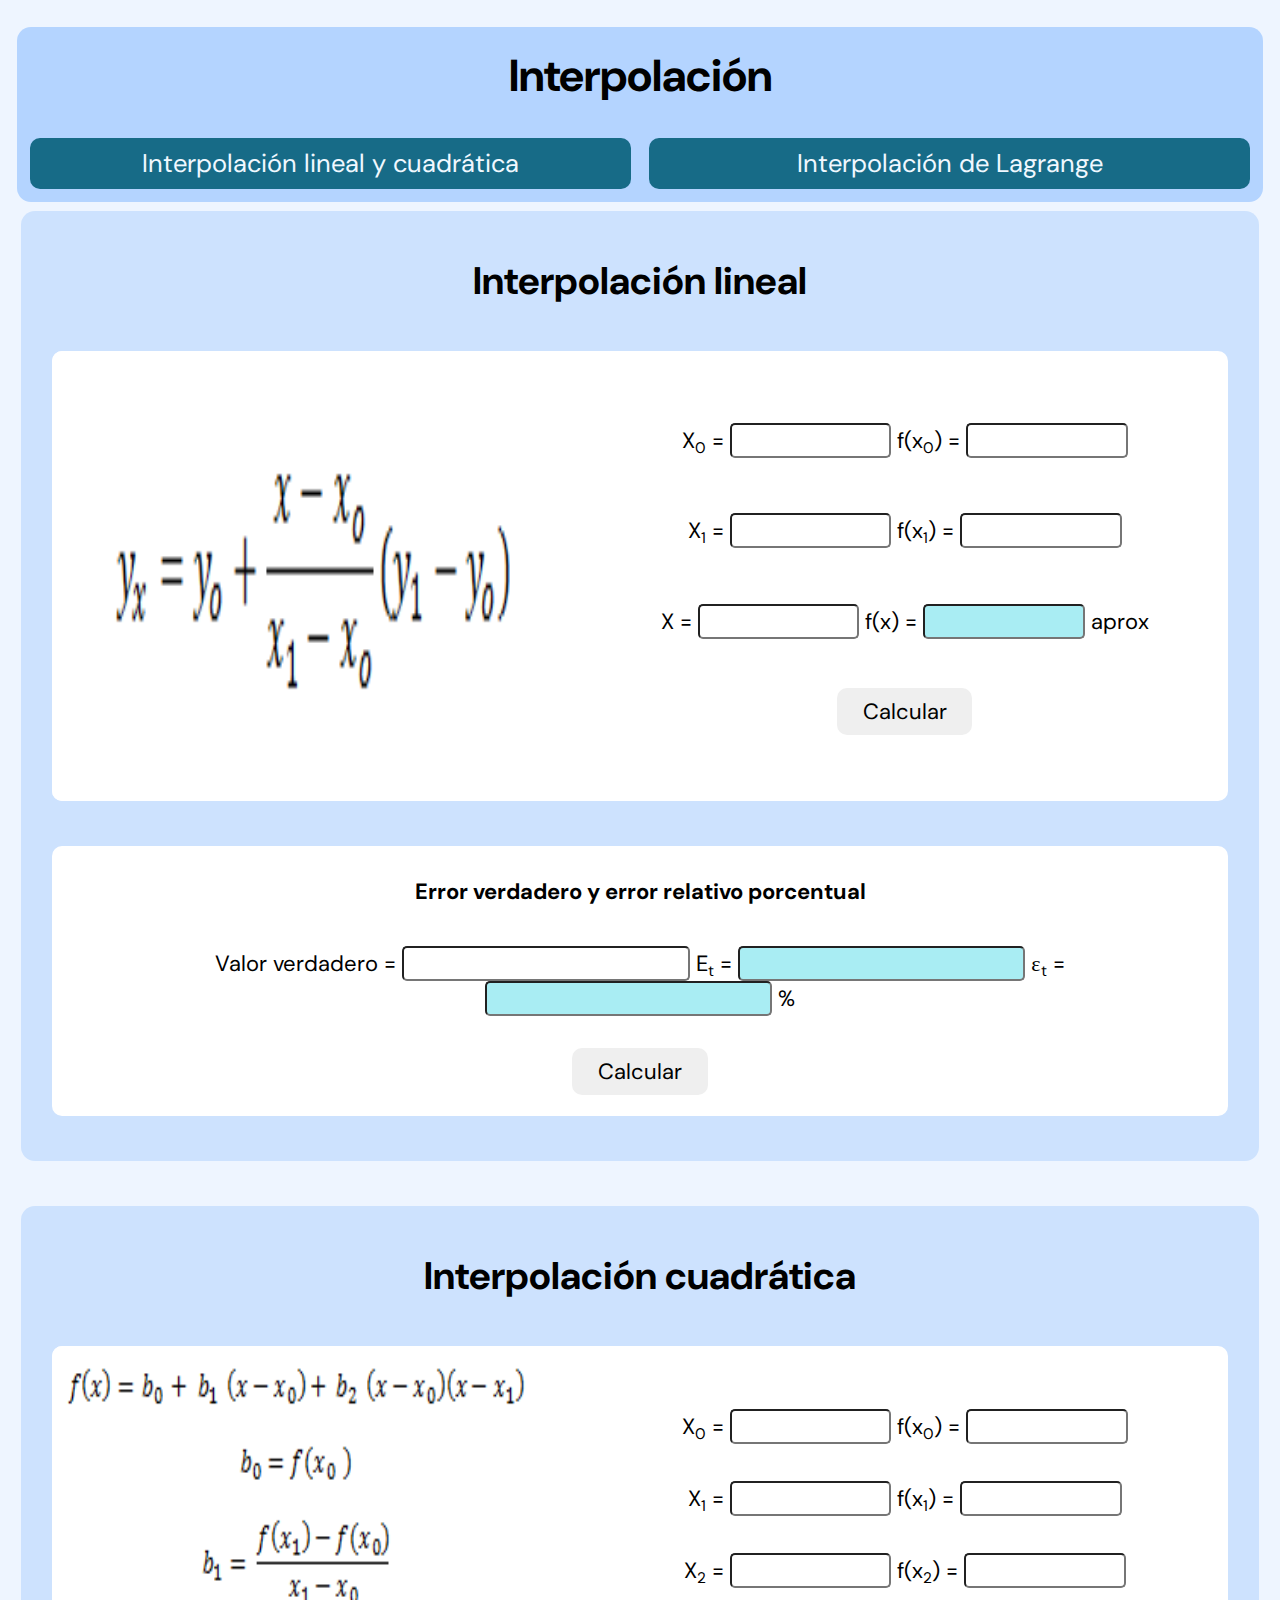
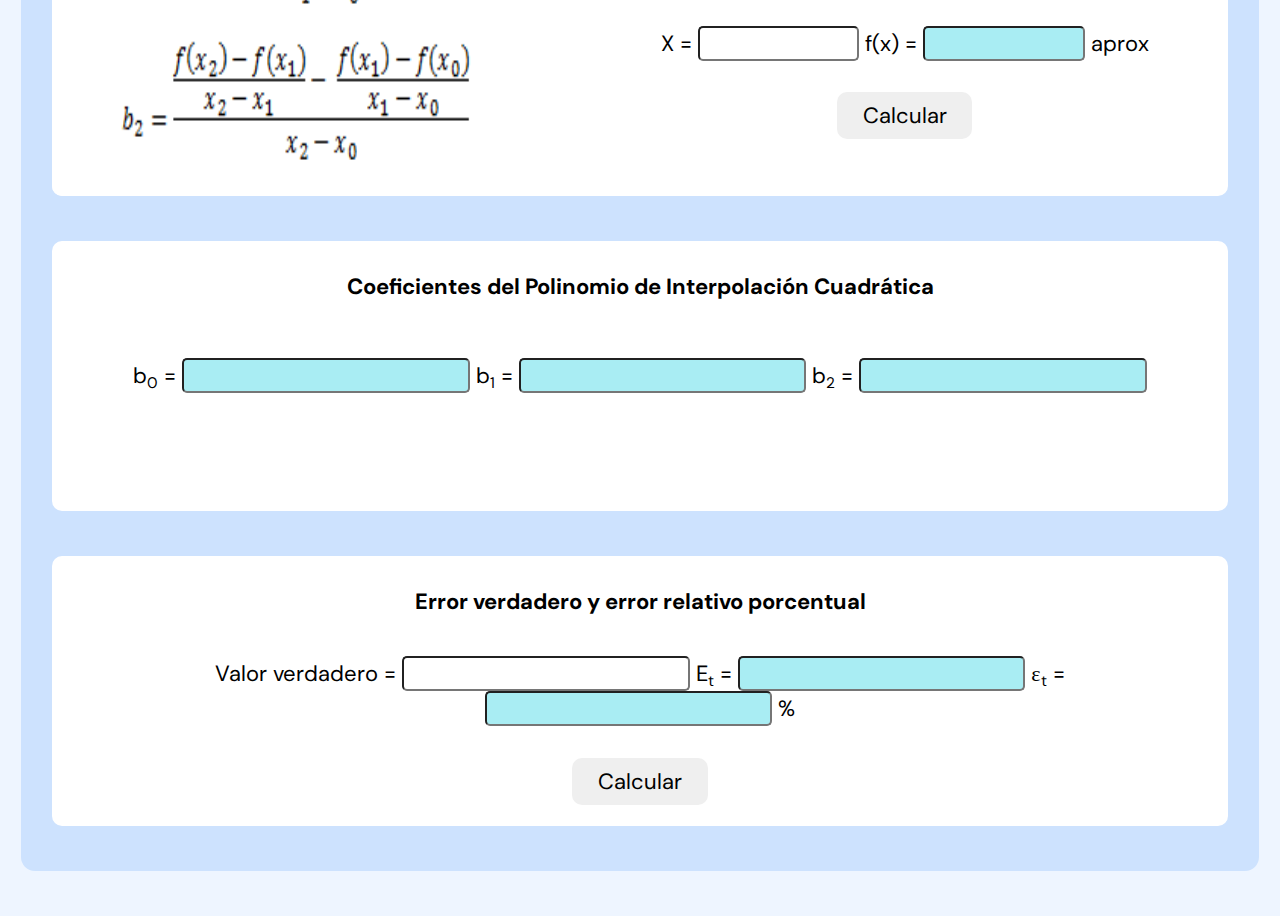
<file: index.html>
<!DOCTYPE html>
<html lang="en">
<head>
    <meta charset="UTF-8">
    <meta name="viewport" content="width=device-width, initial-scale=1.0">
    <title>Interpolación</title>
    <link rel="icon" href="logo.ico">
    <link rel="stylesheet" href="interpolacion.css">
    <link href='https://fonts.googleapis.com/css?family=DM Sans' rel='stylesheet'>

</head>
<body>
    <span class="headercontainer">
        <header>
            <h1>Interpolación</h1>
        </header>
        <nav class="navheader">
            <a href="#" class="navheaderbutton">Interpolación lineal y cuadrática</a>
            <a href="lagrange.html" class="navheaderbutton">Interpolación de Lagrange</a>
        </nav>
    </span>
    <nav class="principal">
        <h2>Interpolación lineal</h2>
        <div class="grip-left">
            <img src="lineal.png">
            <div class="valores">
                <div>
                    <label>X<sub>0</sub> = <input type="number" id="1x0"></label>
                    <label>f(x<sub>0</sub>) = <input type="number" id="1fx0"></label>
                    
                </div>
                <div>
                    <label>X<sub>1</sub> = <input type="number" id="1x1"></label>
                    <label>f(x<sub>1</sub>) = <input type="number" id="1fx1"></label>
                </div>
                <div>
                    <label>X = <input type="number" id="1x"></label>
                    <label>f(x) = <input class="respuesta" type="number" id="1fx" readonly> aprox</label>
                </div>
                <div>
                    <button onclick="lineal()">Calcular</button>
                </div>
            </div>
        </div>
        <div class="grip-normal">
            <div class="valores">
                <h3> Error verdadero y error relativo porcentual</h3>
                <div>
                    <label>Valor verdadero = <input type="number" id="valorverdadero"></label>
                    <label>E<sub>t</sub> = <input class="respuesta" type="number" id="errorverdadero" readonly></label>
                    <label>ε<sub>t</sub> = <input class="respuesta" type="number" id="errorrelativo" readonly> %</label>
                </div>
                <div>
                    <button onclick="error()">Calcular</button>
                </div>
            </div>
        </div>
    </nav>
        <nav class="principal">
        <h2>Interpolación cuadrática</h2>
        <div class="grip-left">
            <img src="cuadratica.png">
            <div class="valores-cuadratica">
                <div>
                    <label>X<sub>0</sub> = <input type="number" id="2x0"></label>
                    <label>f(x<sub>0</sub>) = <input type="number" id="2fx0"></label>
                    
                </div>
                <div>
                    <label>X<sub>1</sub> = <input type="number" id="2x1"></label>
                    <label>f(x<sub>1</sub>) = <input type="number" id="2fx1"></label>
                </div>
                <div>
                    <label>X<sub>2</sub> = <input type="number" id="2x2"></label>
                    <label>f(x<sub>2</sub>) = <input type="number" id="2fx2"></label>
                </div>
                <div>
                    <label>X = <input type="number" id="2x"></label>
                    <label>f(x) = <input class="respuesta" type="number" id="2fx" readonly> aprox</label>
                </div>
                <div>
                    <button onclick="cuadratica()">Calcular</button>
                </div>
            </div>
        </div>
        <div class="grip-normal2">
            <div class="valores">
                <h3> Coeficientes del Polinomio de Interpolación Cuadrática</h3>
                <div>
                    <label>b<sub>0</sub> = <input class="respuesta" type="number" id="1b0" readonly></label>
                    <label>b<sub>1</sub> = <input class="respuesta" type="number" id="1b1" readonly></label>
                    <label>b<sub>2</sub> = <input class="respuesta" type="number" id="1b2" readonly></label>
                </div>
            </div>
        </div>
        <div class="grip-normal">
            <div class="valores">
                <h3> Error verdadero y error relativo porcentual</h3>
                <div>
                    <label>Valor verdadero = <input type="number" id="2valorverdadero"></label>
                    <label>E<sub>t</sub> = <input class="respuesta" type="number" id="2errorverdadero" readonly></label>
                    <label>ε<sub>t</sub> = <input class="respuesta" type="number" id="2errorrelativo" readonly> %</label>
                </div>
                <div>
                    <button onclick="errorcuadratica()">Calcular</button>
                </div>
            </div>
        </div>
    </nav>
<script src="script.js"></script>
</body>
</html>
</file>
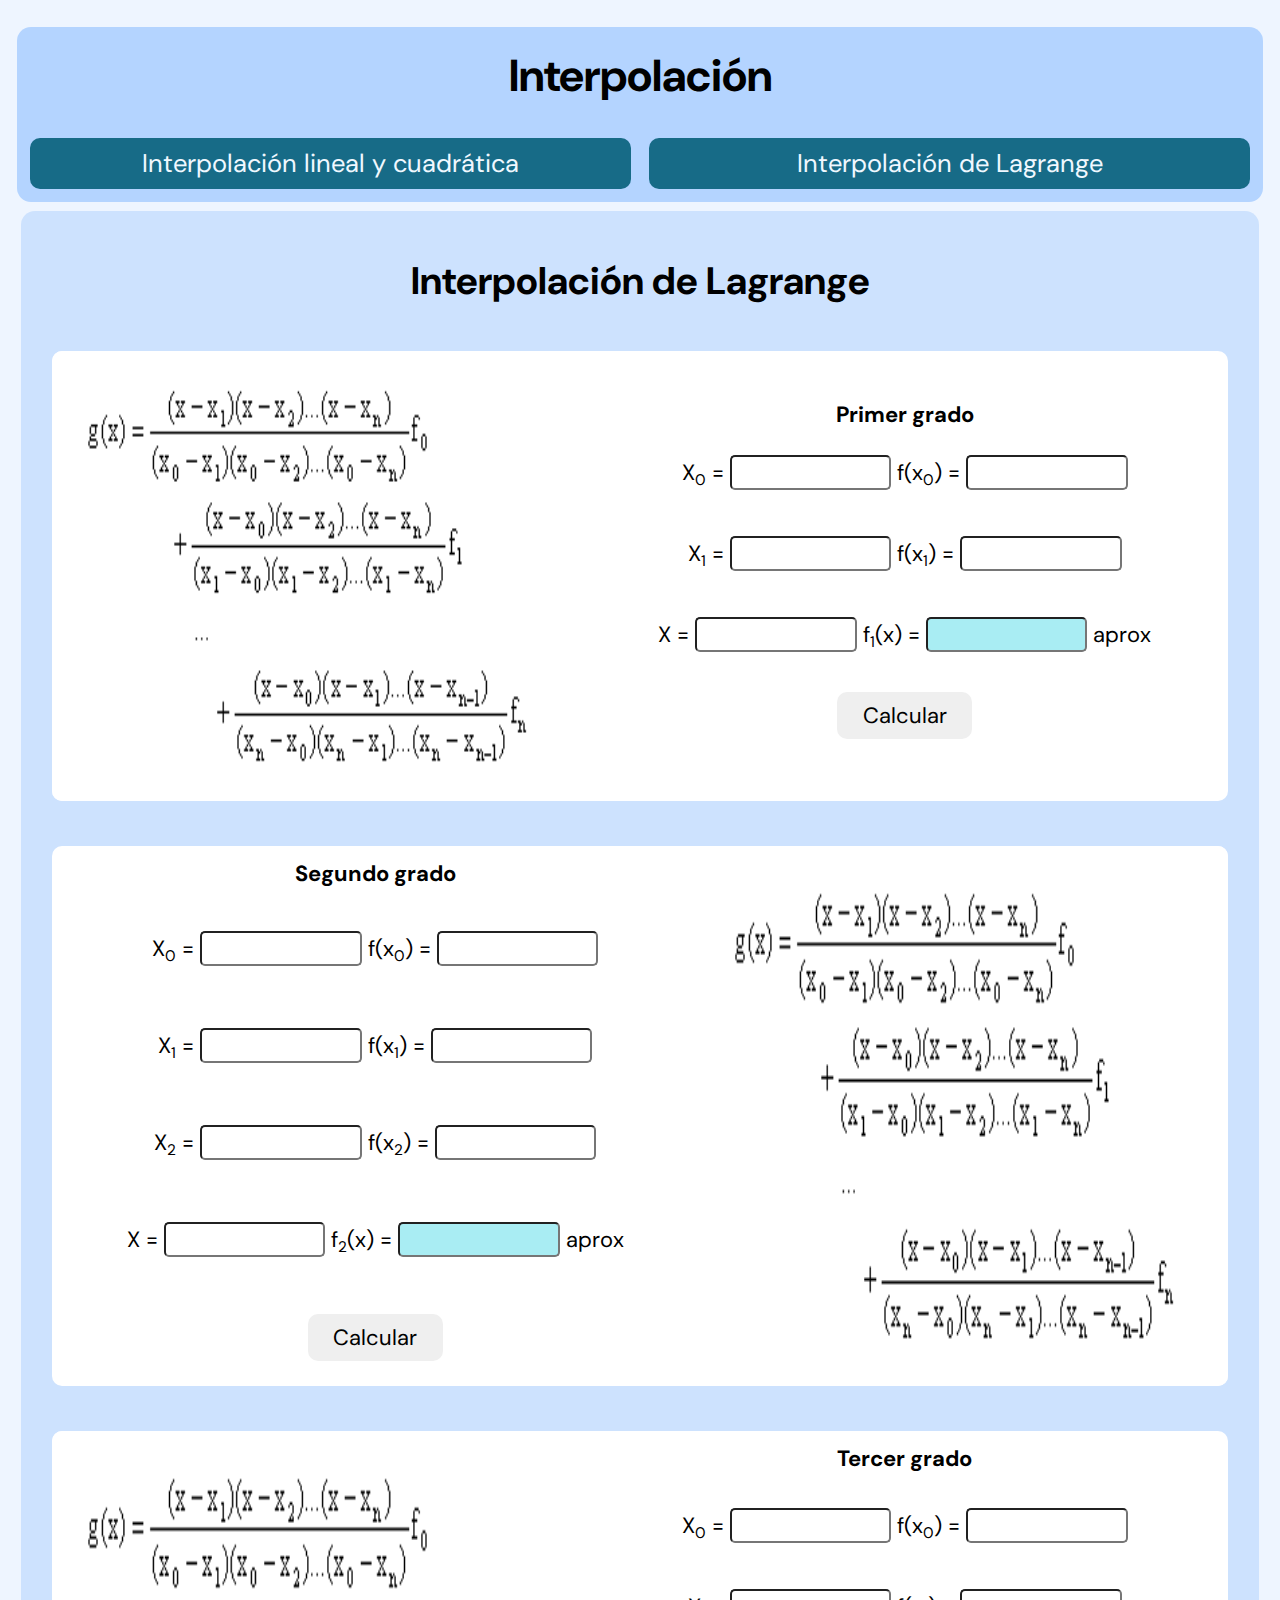
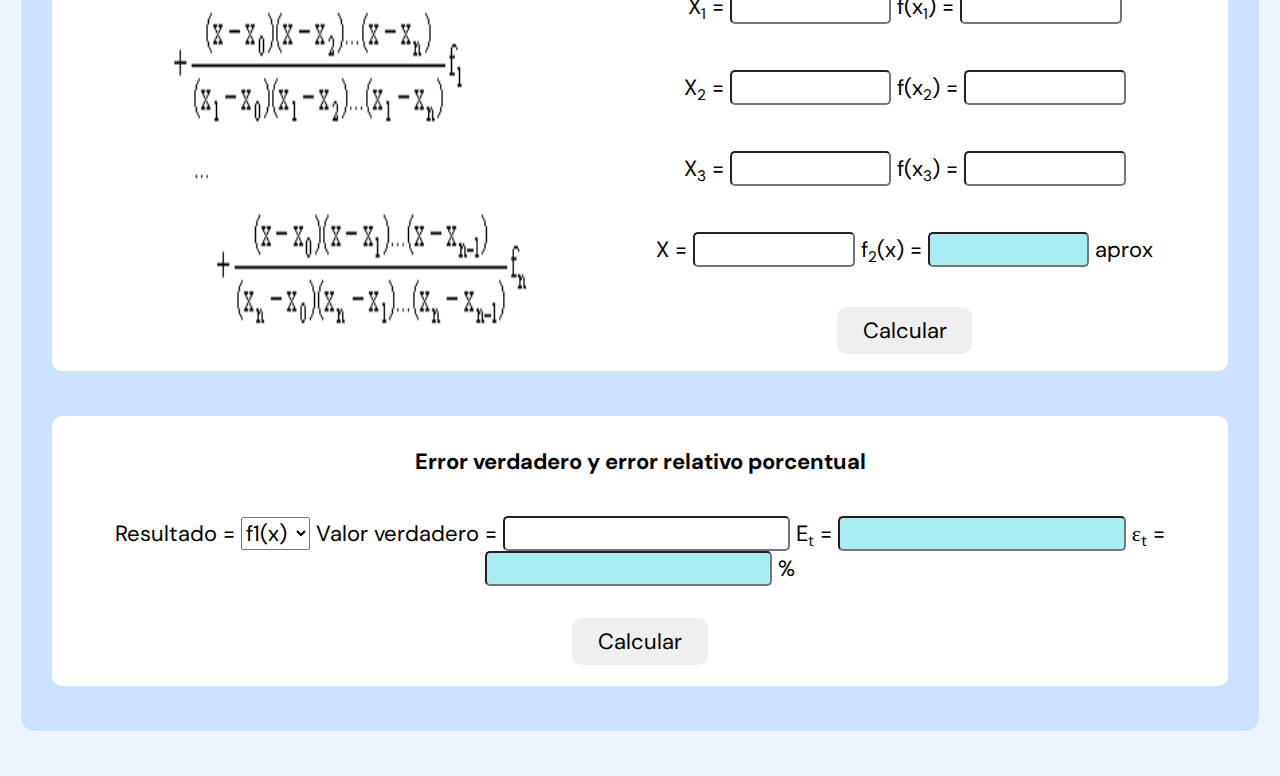
<file: lagrange.html>
<!DOCTYPE html>
<html lang="en">
<head>
    <meta charset="UTF-8">
    <meta name="viewport" content="width=device-width, initial-scale=1.0">
    <title>Interpolación</title>
    <link rel="icon" href="logo.ico">
    <link rel="stylesheet" href="interpolacion.css">
    
    <link href='https://fonts.googleapis.com/css?family=DM Sans' rel='stylesheet'>

</head>
<body>
    <span class="headercontainer">
        <header>
            <h1>Interpolación</h1>
        </header>
        <nav class="navheader">
            <a href="index.html" class="navheaderbutton">Interpolación lineal y cuadrática</a>
            <a href="#" class="navheaderbutton">Interpolación de Lagrange</a>
        </nav>
    </span>
    <nav class="principal">
        <h2>Interpolación de Lagrange</h2>
        <div class="grip-left">
            <img src="lagrange.png">
            <div class="valores-lagrange">
                <h3>Primer grado</h3>
                <div>
                    <label>X<sub>0</sub> = <input type="number" id="1x0"></label>
                    <label>f(x<sub>0</sub>) = <input type="number" id="1fx0"></label>
                    
                </div>
                <div>
                    <label>X<sub>1</sub> = <input type="number" id="1x1"></label>
                    <label>f(x<sub>1</sub>) = <input type="number" id="1fx1"></label>
                </div>
                <div>
                    <label>X = <input type="number" id="1x"></label>
                    <label>f<sub>1</sub>(x) = <input class="respuesta" type="number" id="1fx" readonly> aprox</label>
                </div>
                <div>
                    <button onclick="lagrange1()">Calcular</button>
                </div>
            </div>
        </div>
        <div class="grip-rightamplio">
            <div class="valores-lagrange2">
                <h3>Segundo grado</h3>
                <div>
                    <label>X<sub>0</sub> = <input type="number" id="2x0"></label>
                    <label>f(x<sub>0</sub>) = <input type="number" id="2fx0"></label>
                    
                </div>
                <div>
                    <label>X<sub>1</sub> = <input type="number" id="2x1"></label>
                    <label>f(x<sub>1</sub>) = <input type="number" id="2fx1"></label>
                </div>
                <div>
                    <label>X<sub>2</sub> = <input type="number" id="2x2"></label>
                    <label>f(x<sub>2</sub>) = <input type="number" id="2fx2"></label>
                </div>
                <div>
                    <label>X = <input type="number" id="2x"></label>
                    <label>f<sub>2</sub>(x) = <input class="respuesta" type="number" id="2fx" readonly> aprox</label>
                </div>
                <div>
                    <button onclick="lagrange2()">Calcular</button>
                </div>
            </div>
            <img src="lagrange.png">
        </div>           
        <div class="grip-leftamplio">
            <img src="lagrange.png">
            <div class="valores-lagrange3">
                <h3>Tercer grado</h3>
                <div>
                    <label>X<sub>0</sub> = <input type="number" id="3x0"></label>
                    <label>f(x<sub>0</sub>) = <input type="number" id="3fx0"></label>
                    
                </div>
                <div>
                    <label>X<sub>1</sub> = <input type="number" id="3x1"></label>
                    <label>f(x<sub>1</sub>) = <input type="number" id="3fx1"></label>
                </div>
                <div>
                    <label>X<sub>2</sub> = <input type="number" id="3x2"></label>
                    <label>f(x<sub>2</sub>) = <input type="number" id="3fx2"></label>
                </div>
                <div>
                    <label>X<sub>3</sub> = <input type="number" id="3x3"></label>
                    <label>f(x<sub>3</sub>) = <input type="number" id="3fx3"></label>
                </div>
                <div>
                    <label>X = <input type="number" id="3x"></label>
                    <label>f<sub>2</sub>(x) = <input class="respuesta" type="number" id="3fx" readonly> aprox</label>
                </div>
                <div>
                    <button onclick="lagrange3()">Calcular</button>
                </div>
            </div>
        </div>           
        <div class="grip-normal2">
            <div class="valores">
                <h3> Error verdadero y error relativo porcentual</h3>
                <div>
                    <label>Resultado = <select id="funcion">
                        <option>f1(x)</option>
                        <option>f2(x)</option>
                        <option>f3(x)</option>
                    </select></label>
                    <label>Valor verdadero = <input type="number" id="valorverdadero"></label>
                    <label>E<sub>t</sub> = <input class="respuesta" type="number" id="errorverdadero" readonly></label>
                    <label>ε<sub>t</sub> = <input class="respuesta" type="number" id="errorrelativo" readonly> %</label>
                </div>
                <div>
                    <button onclick="errorlagrange()">Calcular</button>
                </div>
            </div>
        </div>
    </nav>
<script src="script.js"></script>
</body>
</html>
</file>
<file: interpolacion.css>
*{
    font-family: 'DM Sans';
    font-size: 22px;
    scroll-behavior: smooth;
}

body{
    background-color: #EEF5FF;
}

h1{
    display: block;
    margin: 0;
    text-align: center;
    font-size: 3.5vw;
}

h2{
    display: block;
    margin: 0;
    text-align: center;
    font-size: 3vw;
}

.headercontainer{
    position: relative;
    top: 1vh;
}

header {
    border-radius: 14px 14px 0px 0px;
    padding: 4px;
    width: 98%;
    background-color: #B4D4FF;
    height: 10vh;
    margin: 2vh auto 0 auto;
    display: flex;
    justify-content: center;
    align-items: center;
}

.navheader{
    border-radius: 0 0 14px 14px;
    width: 98%;
    background-color: #B4D4FF;
    margin: 0 auto 2vh auto;
    padding: 4px;
    position: sticky;
    display: flex;
    justify-content: space-around;
    align-items: center;
}

.navheaderbutton{
    background-color: #176B87;
    width: 50%;
    color: aliceblue;
    padding: 1vh;
    text-align: center;
    border-radius: 10px;
    text-decoration: none;
    margin: 1vh;
    font-size: 2vw;
}

.principal {
    border-radius: 14px;
    width: 98%;
    background-color: #cde2fe;
    height: 100%;
    margin: 1vh auto 5vh auto;
    padding: 5vh 0;
    display: grid;
    gap: 5vh;
}

.grip-left img {
    width: 100%;
    height: 50vh;
    border-radius: 10px 0px 0px 10px;
}

.grip-right img {
    width: 100%;
    height: 40vh;
    border-radius: 0px 10px 10px 0px;
}

.grip-left{
    border-radius: 10px;
    width: 95%;
    background-color: white;
    transition: background-color 0.75s;
    height: 50vh;
    margin:  auto;
    display: grid;
    grid-template-columns: 45% 55%;
    
}

.grip-right{
    border-radius: 10px;
    width: 95%;
    background-color: white;
    transition: background-color 0.75s;
    height: 40vh;
    margin: auto;
    display: grid;
    grid-template-columns: 55% 45%;
}

.grip-rightamplio{
    border-radius: 10px;
    width: 95%;
    background-color: white;
    transition: background-color 0.75s;
    height: 60vh;
    margin: auto;
    display: grid;
    grid-template-columns: 55% 45%;
}

.grip-rightamplio img {
    width: 100%;
    height: 60vh;
    border-radius: 0px 10px 10px 0px;
}

.grip-leftamplio{
    border-radius: 10px;
    width: 95%;
    background-color: white;
    transition: background-color 0.75s;
    height: 60vh;
    margin: auto;
    display: grid;
    grid-template-columns: 45% 55%;
}

.grip-leftamplio img {
    width: 100%;
    height: 60vh;
    border-radius: 10px 0px 0px 10px;
}


.grip-normal{
    border-radius: 10px;
    width: 95%;
    background-color: white;
    transition: background-color 0.75s;
    height: 30vh;
    margin: auto;
    display: grid;
    grid-template-rows: 50% 50%; 

}

.grip-normal2{
    border-radius: 10px;
    width: 95%;
    background-color: white;
    transition: background-color 0.75s;
    height: 30vh;
    margin: auto;
    display: grid;
    grid-template-rows: 100%; 
}

.valores{
    border-radius: 10px;
    width: 95%;
    transition: background-color 0.75s;
    height: 40vh;
    margin: auto;
    display: grid;
    grid-template-rows: 25% 25% 25% 25%;
    text-align: center;
    align-items: center;
}

.valores-lagrange{
    border-radius: 10px;
    width: 95%;
    transition: background-color 0.75s;
    height: 40vh;
    margin: auto;
    display: grid;
    grid-template-rows: 10% 22.5% 22.5% 22.5% 22.5%;
    text-align: center;
    align-items: center;
}

.valores-cuadratica{
    border-radius: 10px;
    width: 95%;
    transition: background-color 0.75s;
    height: 40vh;
    margin: auto;
    display: grid;
    grid-template-rows: 20% 20% 20% 20% 20%;
    text-align: center;
    align-items: center;
}

.valores-lagrange2{
    border-radius: 10px;
    width: 95%;
    transition: background-color 0.75s;
    height: 60vh;
    margin: auto;
    display: grid;
    grid-template-rows: 10% 18% 18% 18% 18% 18%;
    text-align: center;
    align-items: center;
}

.valores-lagrange3{
    border-radius: 10px;
    width: 95%;
    transition: background-color 0.75s;
    height: 60vh;
    margin: auto;
    display: grid;
    grid-template-rows: 10% 15% 15% 15% 15% 15% 15%;
    text-align: center;
    align-items: center;
}

.title{
    display: flex;
    justify-content: center;
    align-items: center;
    color: #176B87;
    text-align: center;
}

sub{
    font-size: .7rem;
}

button{
    border-radius: 10px;
    padding: 1vh 2vw;
    border: none;
}

button:hover{
    transition: background-color 0.75s;
    background-color: #85abdd;
    cursor: pointer;
}

.respuesta{
    background-color: rgb(169, 237, 243);
    border-radius: 5px;
}

input{
    border-radius: 5px;
    width: 25%;
}
</file>
